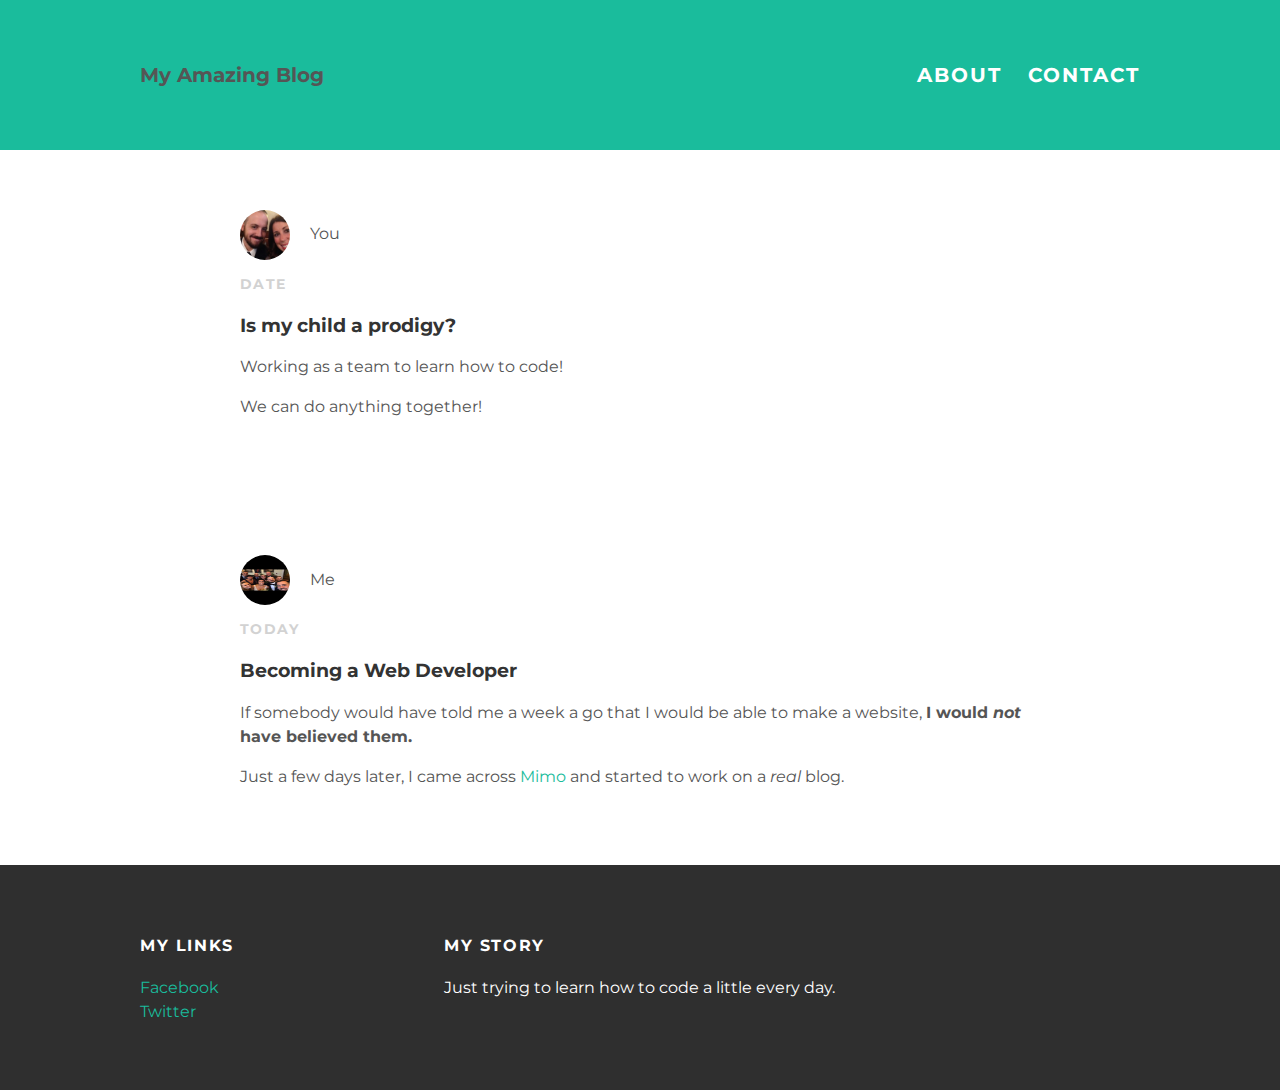
<file: index.html>
<!DOCTYPE html>
<html>
 <head>
   <title> My Amazing Blog</title>
      <link rel="stylesheet" type="text/css" href=
   "style.css">
      </link>
 </head>

  <body>

    <div id="header">
      <div class="container"
      <a id="header-title" href="index.html">My Amazing Blog</a>
      <ul id="header-nav">
        <li><a href="about.html">About</a> </li>
        <li><a href="mailto: jkopcho@gmail.com">Contact</a> </li>
      </ul>
      </div>
    </div>

    <div id="content">
      <div class="post-container">
         <div class="post">
           <div class="post-author">
              <img src="photo.jpg">
              <span>You </span>
          </div>
          <p class="post-date">Date </p>
          <h3 class="post-title">Is my child a prodigy?</h3>
          <div class="post-content">
            <p>Working as a team to learn how to code!</p>
              <p>  We can do anything together!  </p>
          </div>
          </div>
        </div>
      </div>

    <div id="content">
      <div class="post-container">
          <div class="post">
               <div class="post-author">
               <img src="test.jpg">
               <span>Me </span>
               </div>
            <p class="post-date">Today </p>
            <h3 class="post-title">Becoming a Web Developer</h3>
          <div class="post-content">
            <p>
              If somebody would have told me a week a go that I
              would be able to make a website, <strong>I would <em>not</em> have
                 believed them.</strong>
           </p>
              <p>
              Just a few days later, I came across <a href=
              "https://getmimo.com/learn/make-a-website">
                Mimo</a>
              and started to work on a <em>real</em> blog.
              </p>
          </div>
          </div>
        </div>
      </div>


     <div id="footer">
      <div class="container">
       <div class="column">
        <h4>My Links</h4>
        <p>
          <a href="https://www.facebook.com/james.kopcho">Facebook</a>
          <br>
          <a href="https://twitter.com/jkopcho84">Twitter</a>
        </p>
        </div>
        <div class="column">
          <h4>My Story</h4>
          <p>Just trying to learn how to code a little every day.</p>
        </div>
      </div>
    </div>
  </body>
  </html>
</file>
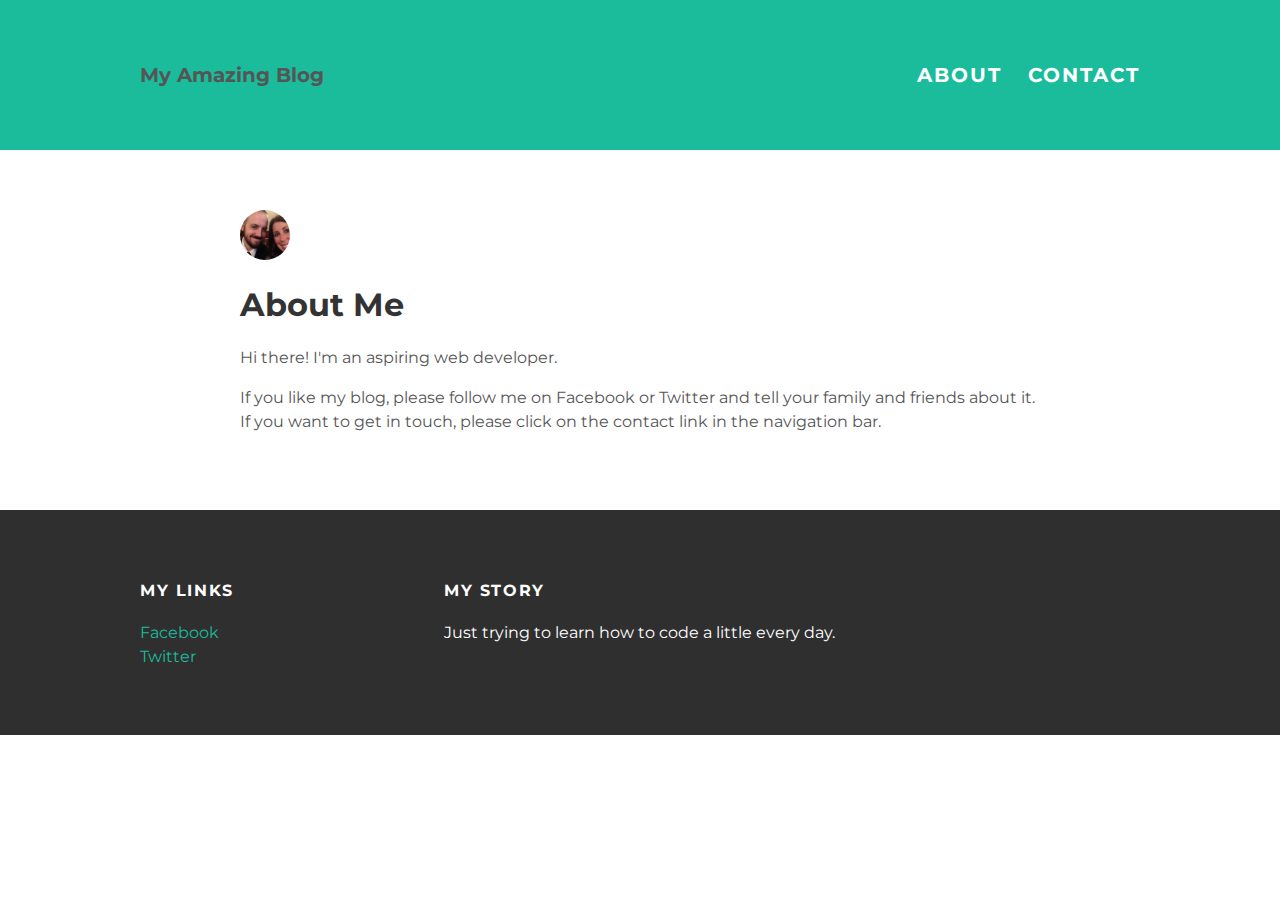
<file: about.html>
<!DOCTYPE html>
<html>
 <head>
   <title> My Amazing Blog</title>
   <link rel="stylesheet" type="text/css" href=
   "style.css">
  </head>
  <body>

    <div id="header">
      <div class="container"
      <a id="header-title" href="index.html">My Amazing Blog</a>
      <ul id="header-nav">
        <li><a href="about.html">About</a> </li>
        <li><a href="mailto: jkopcho@gmail.com">Contact</a> </li>
      </ul>
      </div>
    </div>

    <div id="content">
      <div class="container">
      <div class="about">
        <div class="about-author">
          <img src="photo.jpg">
        </div>
          <h1 class="about-title">About Me</h1>
          <div class="about-content">
            <p>
              Hi there! I'm an aspiring web developer.
              </p>
              <p>
                If you like my blog, please follow me on Facebook
                or Twitter and tell your family and friends about it.
                If you want to get in touch,
                please click on the contact link in the navigation bar.
              </p>
            </div>
          </div>
        </div>
      </div>

    <div id="footer">
      <div class="container">
        <div class="column">
          <h4>My Links</h4>
          <p>
            <a href="https://www.facebook.com/james.kopcho">Facebook</a>
            <br>
            <a href="https://twitter.com/jkopcho84">Twitter</a>
            </p>
          </div>
          <div class="column">
            <h4>My Story</h4>
            <p>Just trying to learn how to code a little every day.</p>
            </div>
      </div>
    </div>
    </body>
    </html>
</file>
<file: style.css>
@import url(http://fonts.googleapis.com/css?family=Montserrat:400,700);


body {
  color: #555;
  margin:0;
  font-family: 'Montserrat', sans-serif;

}
#header {
  background-color: #1abc9c;
  height: 150px;
  line-height: 150px;
}
#header-title {
  display: block;
  float: center;
  font-size: 20px;
  font-weight: bold;
}
#header-nav {
  display: block;
  float: right;
  margin-top: 0;
}
#header-nav li {
  display: inline;
  padding-left: 20px;
}
.container {
  max-width: 1000px;
  margin: 0 auto;
}
#header a {
  color: white;
  text-decoration: none;
  text-transform: uppercase;
  letter-spacing: 0.1em;
}
#header a:hover {
  color: #222;
}
#footer {
  background-color: #2f2f2f;
  padding: 50px 0;
}
.column {
  min-width: 300px;
  display: inline-block;
  vertical-align: top;
}
#footer h4 {
  color: white;
  text-transform: uppercase;
  letter-spacing: 0.1em;
}
#footer p {
  color: white;
}
a {
  color: #1abc9c;
  text-decoration: none;
}
a:hover {
  color: #F6A623;
}
.post {
  max-width: 800px;
  margin: 0 auto;
  padding: 60px 0;
}
.post-author img {
  width: 50px;
  height: 50px;
  vertical-align: middle;
}
.post-author span {
  margin-left: 16px;
}
.post-date {
   color: #D2D2D2;
   font-size: 14px;
   font-weight: bold;
   text-transform: uppercase;
   letter-spacing: 0.1em;
}
h1, h2, h3, h4 {
  color: #333;
}
p {
line-height: 1.5;
}
.post, .about {
  max-width: 800px;
  margin: 0 auto;
  padding: 60px 0;
}
.about-author img {
  width: 50px;
  height: 50px;
  vertical-align: left;
}
.about {
  text-align: left;
}
.post-author img, .about-author img {
  border-radius: 50%;
}
.post-container: nth-child (even) {
  background-color: #f2f2f2;
}
</file>
